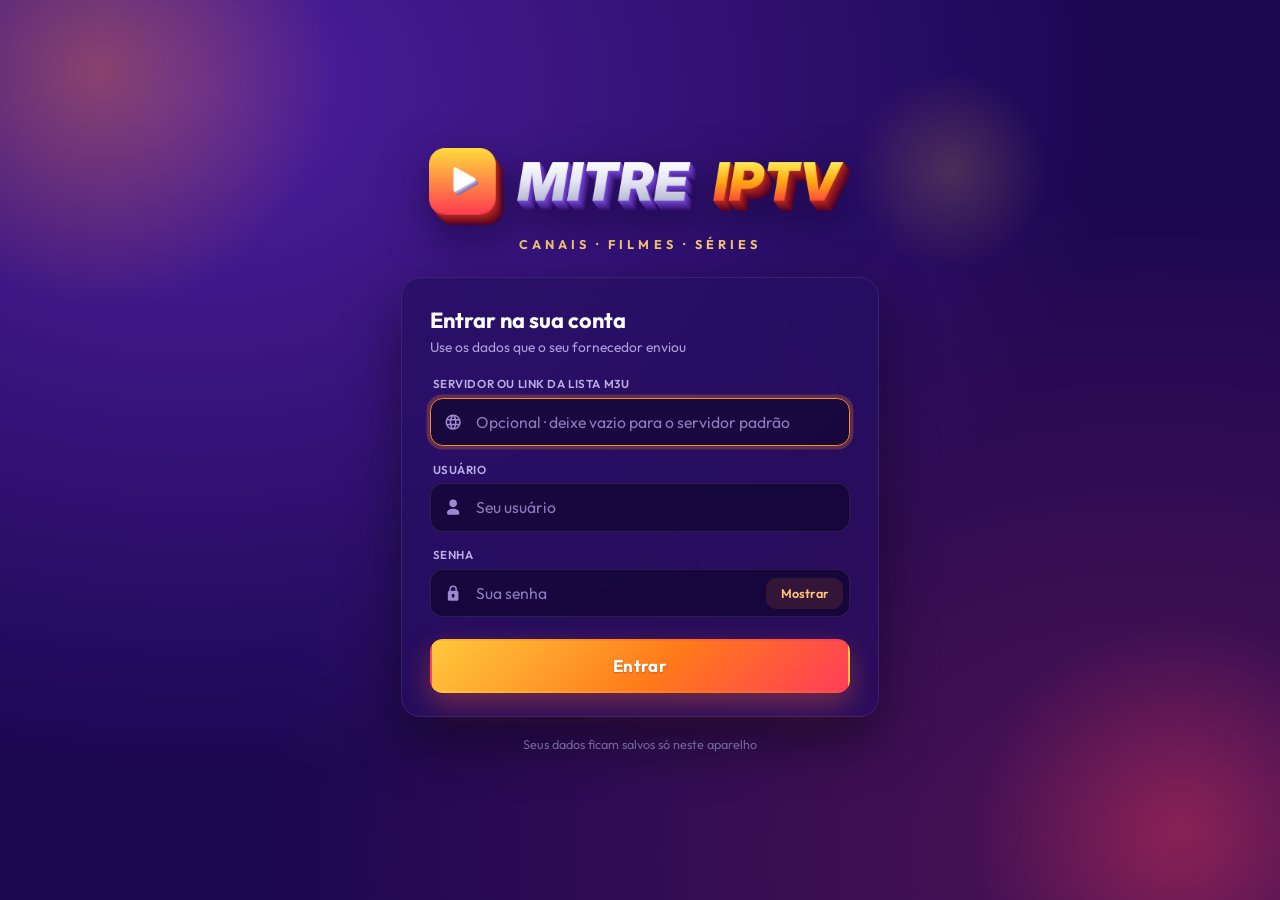
<file: src/index.html>
<!DOCTYPE html>
<html lang="pt-BR">
<head>
<meta charset="utf-8">
<meta name="viewport" content="width=device-width, initial-scale=1">
<title>Mitre IPTV</title>
<link rel="preconnect" href="https://fonts.gstatic.com" crossorigin>
<link rel="stylesheet" href="https://fonts.googleapis.com/css2?family=Outfit:wght@400;500;600;700;800&display=swap">
<link rel="stylesheet" href="style.css">
</head>
<body>

<div id="login" class="screen">
  <div class="glow g1"></div>
  <div class="glow g2"></div>
  <div class="glow g3"></div>
  <div class="box">
    <img class="brandimg" alt="Mitre IPTV" src="[data-uri]">
    <p class="tagline">Canais · Filmes · Séries</p>

    <div class="card-login">
      <h2>Entrar na sua conta</h2>
      <p class="hint">Use os dados que o seu fornecedor enviou</p>

      <label class="lbl" for="lServer">Servidor ou link da Lista M3U</label>
      <div class="field">
        <svg viewBox="0 0 24 24"><path d="M12 2a10 10 0 1 0 0 20 10 10 0 0 0 0-20zm6.9 6h-2.9a15.6 15.6 0 0 0-1.4-3.6A8 8 0 0 1 18.9 8zM12 4c.8 1.1 1.5 2.5 1.9 4h-3.8c.4-1.5 1.1-2.9 1.9-4zM4.3 14a8.2 8.2 0 0 1 0-4h3.4a16.5 16.5 0 0 0 0 4H4.3zm.8 2h2.9c.3 1.3.8 2.5 1.4 3.6A8 8 0 0 1 5.1 16zM8 8H5.1a8 8 0 0 1 4.3-3.6C8.8 5.5 8.3 6.7 8 8zm4 12c-.8-1.1-1.5-2.5-1.9-4h3.8c-.4 1.5-1.1 2.9-1.9 4zm2.3-6H9.7a14.7 14.7 0 0 1 0-4h4.6a14.7 14.7 0 0 1 0 4zm.3 5.6c.6-1.1 1.1-2.3 1.4-3.6h2.9a8 8 0 0 1-4.3 3.6zm1.7-5.6a16.5 16.5 0 0 0 0-4h3.4a8.2 8.2 0 0 1 0 4h-3.4z"/></svg>
        <input id="lServer" class="f" type="text" placeholder="Opcional · deixe vazio para o servidor padrão" autocomplete="off" autocapitalize="off" spellcheck="false">
      </div>

      <label class="lbl" for="lUser">Usuário</label>
      <div class="field">
        <svg viewBox="0 0 24 24"><path d="M12 12a5 5 0 1 0 0-10 5 5 0 0 0 0 10zm0 2c-4.4 0-8 2.2-8 5v1a2 2 0 0 0 2 2h12a2 2 0 0 0 2-2v-1c0-2.8-3.6-5-8-5z"/></svg>
        <input id="lUser" class="f" type="text" placeholder="Seu usuário" autocomplete="off" autocapitalize="off" spellcheck="false">
      </div>

      <label class="lbl" for="lPass">Senha</label>
      <div class="field">
        <svg viewBox="0 0 24 24"><path d="M17 9V7a5 5 0 0 0-10 0v2a2 2 0 0 0-2 2v9a2 2 0 0 0 2 2h10a2 2 0 0 0 2-2v-9a2 2 0 0 0-2-2zm-8-2a3 3 0 0 1 6 0v2H9V7zm4 9.7V18h-2v-1.3a2 2 0 1 1 2 0z"/></svg>
        <input id="lPass" class="f" type="password" placeholder="Sua senha" autocomplete="off">
        <div id="lEye" class="f eye">Mostrar</div>
      </div>

      <div id="lBtn" class="f btn">Entrar</div>
      <p id="lStatus" class="status"></p>
    </div>

    <p class="foot">Seus dados ficam salvos só neste aparelho</p>
  </div>
</div>

<div id="start" class="screen hidden">
  <div class="glow g1"></div>
  <div class="glow g2"></div>
  <img id="startLogo" class="startLogo" alt="Mitre IPTV">
  <p class="startQ">O que você quer assistir hoje?</p>
  <div class="bigs">
    <div class="f big k-live" data-go="live">
      <svg class="ic" viewBox="0 0 64 64"><rect x="6" y="14" width="52" height="34" rx="6" fill="none" stroke="#fff" stroke-width="5"/><path d="M22 6l10 8 10-8" fill="none" stroke="#fff" stroke-width="5" stroke-linecap="round" stroke-linejoin="round"/><path d="M20 56h24" stroke="#fff" stroke-width="5" stroke-linecap="round"/></svg>
      <div class="t">Canais</div><div class="s" id="cnt-live">Ao vivo</div>
    </div>
    <div class="f big k-movie" data-go="movie">
      <svg class="ic" viewBox="0 0 64 64"><rect x="8" y="22" width="48" height="34" rx="5" fill="none" stroke="#fff" stroke-width="5"/><path d="M8 22l44-12 3 10-44 12z" fill="none" stroke="#fff" stroke-width="5" stroke-linejoin="round"/><path d="M27 32v16l13-8z" fill="#fff"/></svg>
      <div class="t">Filmes</div><div class="s" id="cnt-movie">Lançamentos e clássicos</div>
    </div>
    <div class="f big k-series" data-go="series">
      <svg class="ic" viewBox="0 0 64 64"><rect x="14" y="8" width="42" height="30" rx="5" fill="none" stroke="#fff" stroke-width="5" opacity=".55"/><rect x="6" y="20" width="44" height="34" rx="5" fill="#2A1260" stroke="#fff" stroke-width="5"/><path d="M23 29v16l13-8z" fill="#fff"/></svg>
      <div class="t">Séries</div><div class="s" id="cnt-series">Temporadas completas</div>
    </div>
  </div>
  <div id="contBtn" class="f cont hidden">Continuar assistindo: <b id="contName"></b></div>
  <div class="startBar">
    <div id="startFav" class="f pill fav">&#9733; Favoritos</div>
    <div id="startClose" class="f pill">&#9211; Fechar app</div>
    <div id="logout" class="f pill out">Sair da conta</div>
  </div>
</div>

<div id="home" class="screen hidden">
  <div id="homeHdr">
    <div id="homeBack" class="f act">&#8592; Início</div>
    <div id="homeTitle"></div>
    <div id="closeApp" class="f act">&#9211; Fechar app</div>
  </div>
  <div id="homeBody">
  <div id="side">
    <div id="cats"></div>
  </div>
  <div id="main">
    <div id="listCol">
      <input id="search" class="f" type="text" placeholder="Buscar nesta categoria...">
      <div id="tools" class="hidden">
        <div id="btnScan" class="f tool">Testar canais</div>
        <div id="btnHidden" class="f tool ghost">Ocultos (0)</div>
        <span id="toolsInfo"></span>
      </div>
      <div id="grid"></div>
      <div id="msg"></div>
    </div>
    <div id="preview">
      <div id="pvScreen">
        <video id="pvVideo" playsinline></video>
        <div id="pvLogo"></div>
        <div id="pvLive">&#9679; AO VIVO</div>
        <div id="pvHint">OK para tela cheia</div>
      </div>
      <div id="pvInfo">
        <h2 id="pvName"></h2>
        <div id="pvNow"></div>
        <div id="pvBar"><i id="pvFill"></i></div>
        <div id="pvNext"></div>
      </div>
      <div id="pvKeys">
        <span><b>&#9650;&#9660;</b> escolher canal</span><span><b>OK</b> tela cheia</span><span><b>Segurar OK / Verde</b> favoritar</span><span><b>Vermelho</b> ocultar</span><span><b>Voltar</b> etapa anterior</span>
      </div>
    </div>
  </div>
</div>
</div>

<div id="series" class="screen hidden">
  <div id="sBack" class="f act back">&#8592; Voltar</div>
  <h1 id="sTitle"></h1>
  <div id="seasons"></div>
  <div id="eps"></div>
  <div id="sMsg" class="sub"></div>
</div>

<div id="player" class="screen hidden">
  <video id="video" autoplay></video>
  <div id="spinner" class="hidden"></div>
  <div id="touchBar" class="hidden"><span id="zapDown">▼ Canal</span><span id="zapUp">▲ Canal</span><span id="favBtn">★ Favorito</span><span id="hideBtn">Ocultar canal</span><span id="closeBtn">&#8592; Voltar</span></div>
  <div id="osd">
    <div id="osdTitle"></div>
    <div id="osdInfo"></div>
    <div id="osdHint"></div>
  </div>
</div>

<div id="scan" class="hidden">
  <div class="scanBox">
    <div id="scanTitle"></div>
    <div class="bar"><div id="scanFill"></div></div>
    <div id="scanName"></div>
    <div id="scanBad"></div>
    <div id="scanStop" class="f">Parar e ocultar os com erro</div>
  </div>
  <video id="probe" muted playsinline></video>
</div>

<div id="toast" class="hidden"></div>

<script src="app.js"></script>
</body>
</html>
</file>
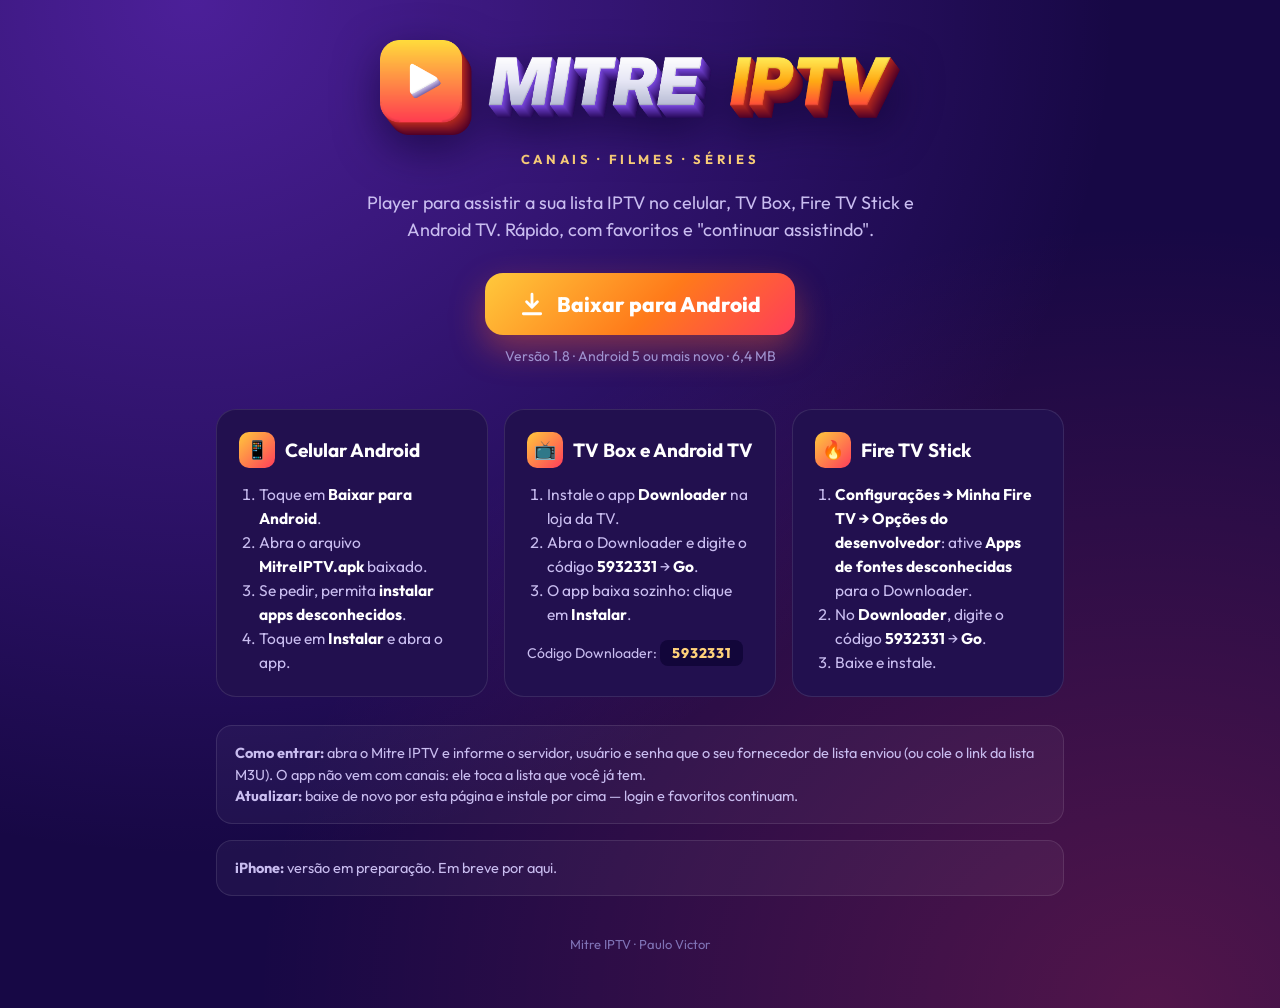
<file: web/index.html>
<!DOCTYPE html>
<html lang="pt-BR">
<head>
<meta charset="utf-8">
<meta name="viewport" content="width=device-width, initial-scale=1">
<title>Mitre IPTV · Baixar</title>
<meta name="description" content="Baixe o Mitre IPTV para celular Android, TV Box, Fire TV Stick e Android TV.">
<meta property="og:type" content="website">
<meta property="og:title" content="Mitre IPTV · Baixe grátis">
<meta property="og:description" content="Celular e tablet: toque no link. TV Box e Fire TV: app Downloader, código 5932331.">
<meta property="og:image" content="https://mitreimoveisvictor-pixel.github.io/mitreiptv/icone.png">
<meta property="og:image:width" content="512">
<meta property="og:image:height" content="512">
<meta property="og:url" content="https://mitreimoveisvictor-pixel.github.io/mitreiptv/">
<meta name="twitter:card" content="summary">
<link rel="icon" href="favicon.png">
<link rel="apple-touch-icon" href="apple-touch-icon.png">
<link rel="preconnect" href="https://fonts.gstatic.com" crossorigin>
<link href="https://fonts.googleapis.com/css2?family=Outfit:wght@400;600;700;800&display=swap" rel="stylesheet">
<style>
:root{--bg:#170845;--card:#22104F;--line:rgba(255,255,255,.1);--txt:#fff;--sub:#C9BDF0;--acc1:#FFC93C;--acc2:#FF7A1A;--acc3:#FF3D5A}
*{box-sizing:border-box;margin:0;padding:0}
body{font-family:Outfit,Arial,sans-serif;color:var(--txt);min-height:100vh;
 background:var(--bg) radial-gradient(ellipse at 15% 0%,rgba(140,60,255,.45),transparent 60%) no-repeat;
 background-image:radial-gradient(ellipse at 15% 0%,rgba(140,60,255,.45),rgba(140,60,255,0) 60%),radial-gradient(ellipse at 90% 100%,rgba(255,61,90,.25),rgba(255,61,90,0) 55%)}
.wrap{max-width:880px;margin:0 auto;padding:40px 16px 56px}
.hero{text-align:center}
.marca{width:min(520px,92%);filter:drop-shadow(0 14px 22px rgba(10,0,40,.55))}
.tag{margin-top:12px;color:#FFD27A;letter-spacing:.28em;text-transform:uppercase;font-weight:700;font-size:13px}
.lead{margin:22px auto 0;max-width:560px;color:var(--sub);font-size:18px;line-height:1.5}
.btn{display:inline-flex;align-items:center;gap:12px;margin-top:30px;padding:18px 34px;border-radius:18px;color:#fff;text-decoration:none;
 font-weight:800;font-size:21px;background:linear-gradient(135deg,var(--acc1),var(--acc2) 55%,var(--acc3));box-shadow:0 14px 34px rgba(255,100,40,.4)}
.btn:active{transform:scale(.98)}
.btn svg{width:26px;height:26px}
.meta{margin-top:12px;color:#9F92CF;font-size:14px}
.grid{display:grid;grid-template-columns:repeat(auto-fit,minmax(250px,1fr));gap:16px;margin-top:44px}
.card{background:var(--card);border:1px solid var(--line);border-radius:20px;padding:22px}
.card h3{font-size:19px;display:flex;align-items:center;gap:10px}
.card .ic{width:36px;height:36px;border-radius:10px;display:flex;align-items:center;justify-content:center;background:linear-gradient(135deg,var(--acc1),var(--acc3));font-size:18px}
.card ol{margin:14px 0 0 20px;color:var(--sub);line-height:1.55;font-size:15.5px}
.card b{color:#fff}
.code{display:inline-block;margin-top:4px;padding:4px 12px;border-radius:8px;background:#12063A;color:#FFD27A;font-weight:800;letter-spacing:.06em}
.note{margin-top:28px;background:rgba(255,255,255,.04);border:1px solid var(--line);border-radius:16px;padding:16px 18px;color:var(--sub);font-size:14.5px;line-height:1.5}
.ios{margin-top:16px}
footer{margin-top:40px;text-align:center;color:#7F72B5;font-size:13px}
</style>
</head>
<body>
<div class="wrap">
  <div class="hero">
    <img class="marca" src="marca.png" alt="Mitre IPTV">
    <div class="tag">Canais · Filmes · Séries</div>
    <p class="lead">Player para assistir a sua lista IPTV no celular, TV Box, Fire TV Stick e Android TV. Rápido, com favoritos e "continuar assistindo".</p>
    <a class="btn" href="https://github.com/mitreimoveisvictor-pixel/mitreiptv/releases/latest/download/MitreIPTV.apk">
      <svg viewBox="0 0 24 24" fill="none" stroke="#fff" stroke-width="2.6" stroke-linecap="round" stroke-linejoin="round"><path d="M12 3v12m0 0l-5-5m5 5l5-5M4 21h16"/></svg>
      Baixar para Android
    </a>
    <div class="meta">Versão 1.8 · Android 5 ou mais novo · 6,4 MB</div>
  </div>

  <div class="grid">
    <div class="card">
      <h3><span class="ic">📱</span>Celular Android</h3>
      <ol>
        <li>Toque em <b>Baixar para Android</b>.</li>
        <li>Abra o arquivo <b>MitreIPTV.apk</b> baixado.</li>
        <li>Se pedir, permita <b>instalar apps desconhecidos</b>.</li>
        <li>Toque em <b>Instalar</b> e abra o app.</li>
      </ol>
    </div>
    <div class="card">
      <h3><span class="ic">📺</span>TV Box e Android TV</h3>
      <ol>
        <li>Instale o app <b>Downloader</b> na loja da TV.</li>
        <li>Abra o Downloader e digite o código <b>5932331</b> → <b>Go</b>.</li>
        <li>O app baixa sozinho: clique em <b>Instalar</b>.</li>
      </ol>
      <div style="margin-top:10px;color:var(--sub);font-size:14px">Código Downloader: <span class="code" id="dcode">5932331</span></div>
    </div>
    <div class="card">
      <h3><span class="ic">🔥</span>Fire TV Stick</h3>
      <ol>
        <li><b>Configurações → Minha Fire TV → Opções do desenvolvedor</b>: ative <b>Apps de fontes desconhecidas</b> para o Downloader.</li>
        <li>No <b>Downloader</b>, digite o código <b>5932331</b> → <b>Go</b>.</li>
        <li>Baixe e instale.</li>
      </ol>
    </div>
  </div>

  <div class="note">
    <b>Como entrar:</b> abra o Mitre IPTV e informe o servidor, usuário e senha que o seu fornecedor de lista enviou (ou cole o link da lista M3U). O app não vem com canais: ele toca a lista que você já tem.<br>
    <b>Atualizar:</b> baixe de novo por esta página e instale por cima — login e favoritos continuam.
  </div>
  <div class="note ios">
    <b>iPhone:</b> versão em preparação. Em breve por aqui.
  </div>
  <footer>Mitre IPTV · Paulo Victor</footer>
</div>
</body>
</html>
</file>
<file: src/style.css>
* { box-sizing: border-box; margin: 0; padding: 0; }
html { font-size: 1.1vw; }
body {
  background: #170845; color: #fff;
  font-family: "Outfit", "LG Smart UI", "SamsungOne", Roboto, Arial, sans-serif;
  width: 100vw; height: 100vh; overflow: hidden;
}
.hidden { display: none !important; }
.screen { position: absolute; top: 0; left: 0; right: 0; bottom: 0; }

/* Destaque do item selecionado pelo controle */
.f { border: 0.15rem solid transparent; cursor: pointer; }
.f.focus { border-color: #fff !important; box-shadow: 0 0 0 0.2rem #FF7A1A; }

/* Login */
#login {
  display: flex; align-items: center; justify-content: center; overflow-x: hidden; overflow-y: auto;
  background-color: #14053F;
  background-image:
    radial-gradient(ellipse at 15% 10%, rgba(140,60,255,0.45), rgba(140,60,255,0) 60%),
    radial-gradient(ellipse at 90% 95%, rgba(255,61,90,0.22), rgba(255,61,90,0) 55%);
}
.glow { position: absolute; border-radius: 50%; pointer-events: none; }
.g1 { width: 34rem; height: 34rem; left: -10rem; top: -12rem;
  background: radial-gradient(circle, rgba(255,138,31,0.35), rgba(255,138,31,0) 70%);
  -webkit-animation: drift 14s ease-in-out infinite alternate; animation: drift 14s ease-in-out infinite alternate; }
.g2 { width: 30rem; height: 30rem; right: -8rem; bottom: -10rem;
  background: radial-gradient(circle, rgba(255,61,90,0.35), rgba(255,61,90,0) 70%);
  -webkit-animation: drift 18s ease-in-out infinite alternate-reverse; animation: drift 18s ease-in-out infinite alternate-reverse; }
.g3 { width: 14rem; height: 14rem; right: 18%; top: 8%;
  background: radial-gradient(circle, rgba(255,201,60,0.18), rgba(255,201,60,0) 70%); }
@-webkit-keyframes drift { to { -webkit-transform: translate(3rem, 2rem); } }
@keyframes drift { to { transform: translate(3rem, 2rem); } }
@media (prefers-reduced-motion: reduce) { .glow { -webkit-animation: none; animation: none; } }

.box { position: relative; width: 34rem; padding: 2rem 0; }
.brand { display: flex; align-items: center; justify-content: center; }
.logo {
  width: 4.2rem; height: 4.2rem; border-radius: 1.2rem; position: relative; margin-right: 1rem;
  background: #FF8A1F; background: linear-gradient(135deg, #FFC93C, #FF7A1A 55%, #FF3D5A);
  box-shadow: 0 0.8rem 2.4rem rgba(255,100,40,0.45);
}
.logo span {
  position: absolute; left: 1.65rem; top: 1.15rem;
  border-left: 1.4rem solid #fff; border-top: 0.95rem solid transparent; border-bottom: 0.95rem solid transparent;
}
.word { font-size: 2.7rem; font-weight: 800; letter-spacing: -0.02em; line-height: 1; }
.word b {
  font-weight: 800; margin-left: 0.4rem; color: #FFC27A;
  background: linear-gradient(90deg, #FFC93C, #FF3D5A); -webkit-background-clip: text; background-clip: text;
  -webkit-text-fill-color: transparent;
}
.tagline { text-align: center; color: #AE9FDB; font-size: 1.05rem; margin: 0.8rem 0 1.8rem; }

.card-login {
  text-align: left; padding: 2rem 2rem 1.6rem; border-radius: 1.4rem;
  background: rgba(38,14,96,0.72); border: 1px solid rgba(255,255,255,0.08);
  box-shadow: 0 1.6rem 4rem rgba(0,0,0,0.45);
  -webkit-backdrop-filter: blur(18px); backdrop-filter: blur(18px);
}
.card-login h2 { font-size: 1.55rem; font-weight: 700; }
.hint { color: #AE9FDB; font-size: 0.98rem; margin: 0.3rem 0 1.4rem; }
.lbl { display: block; font-size: 0.82rem; font-weight: 600; letter-spacing: 0.05em; text-transform: uppercase; color: #BBAEE6; margin: 0 0 0.45rem 0.2rem; }
.field { position: relative; margin-bottom: 1.1rem; }
.field svg { position: absolute; left: 1rem; top: 50%; width: 1.3rem; height: 1.3rem; margin-top: -0.65rem; fill: #9A8BD0; pointer-events: none; }
#login input.f {
  display: block; width: 100%; margin: 0; font-family: inherit; font-size: 1.12rem; color: #fff;
  padding: 0.95rem 1rem 0.95rem 3.2rem; border-radius: 0.9rem; outline: none;
  background: rgba(18,6,50,0.75); border: 0.12rem solid rgba(255,255,255,0.09);
  -webkit-transition: border-color 0.15s, box-shadow 0.15s; transition: border-color 0.15s, box-shadow 0.15s;
}
#login input.f::-webkit-input-placeholder { color: #8A7BC0; }
#login input.f.focus, #login input.f:focus { border-color: #FF8A1F !important; box-shadow: 0 0 0 0.25rem rgba(255,138,31,0.25); }
#login #lPass { padding-right: 6.5rem; }
.eye {
  position: absolute; right: 0.5rem; top: 50%; margin-top: -1.1rem; height: 2.2rem; line-height: 1.9rem;
  padding: 0 0.9rem; border-radius: 0.7rem; font-size: 0.9rem; font-weight: 600; color: #FFC27A;
  background: rgba(255,138,31,0.12);
}
.eye.focus { box-shadow: none; border-color: #FFC27A !important; }
#login .btn {
  margin-top: 1.5rem; text-align: center; padding: 1.05rem; border-radius: 0.9rem;
  font-size: 1.2rem; font-weight: 700; letter-spacing: 0.02em;
  background: #FF8A1F; background: linear-gradient(135deg, #FFC93C, #FF7A1A 55%, #FF3D5A);
  box-shadow: 0 0.8rem 2rem rgba(255,100,40,0.35);
  -webkit-transition: -webkit-transform 0.12s, box-shadow 0.12s; transition: transform 0.12s, box-shadow 0.12s;
}
#login .btn.focus { -webkit-transform: scale(1.02); transform: scale(1.02); box-shadow: 0 0 0 0.25rem rgba(255,255,255,0.9), 0 1rem 2.4rem rgba(255,100,40,0.5); }
.status { margin-top: 1rem; font-size: 0.98rem; text-align: center; border-radius: 0.7rem; }
.status:empty { display: none; }
.status.err { color: #FFA3A3; background: rgba(255,90,90,0.1); padding: 0.75rem 1rem; }
.status.busy { color: #FFC27A; }
.foot { text-align: center; color: #8A7BC0; font-size: 0.9rem; margin-top: 1.4rem; }

/* Campos e títulos de outras telas */
h1 { font-size: 2.2rem; margin-bottom: 0.4rem; }
.sub { color: #B7A9E0; margin-bottom: 1.5rem; font-size: 1.1rem; }
input.f {
  display: block; width: 100%; font-size: 1.2rem; padding: 1rem; margin-bottom: 0.8rem;
  background: #2A1260; color: #fff; border-color: #2A1260; border-radius: 0.6rem; outline: none; font-family: inherit;
}
input.f::-webkit-input-placeholder { color: #9384C9; }
.btn { background: #FF7A1A; padding: 1rem; border-radius: 0.6rem; font-weight: bold; font-size: 1.3rem; }

/* Tela principal */
#home { display: flex; }
#side { width: 22rem; padding: 1.2rem; display: flex; flex-direction: column; background: #12063A; }
.tabs { display: flex; flex-wrap: wrap; margin-bottom: 1rem; }
.tab {
  width: 48%; margin: 1%; padding: 0.7rem; text-align: center; border-radius: 2rem;
  background: #2A1260; font-weight: bold; font-size: 1.1rem;
}
.tab.sel { background: #FF7A1A; }
#cats { flex: 1; overflow-y: auto; }
.cat {
  padding: 0.7rem 1rem; border-radius: 0.5rem; margin-bottom: 0.3rem; color: #E2D8FF; font-size: 1.05rem;
  white-space: nowrap; overflow: hidden; text-overflow: ellipsis;
}
.cat.sel { background: #2A1260; color: #fff; font-weight: bold; border-left: 0.4rem solid #FF7A1A; }
#main { flex: 1; display: flex; flex-direction: column; padding: 1.2rem; position: relative; min-width: 0; }
#main input.f { margin: 0 0.5rem 0.6rem; width: auto; }
#grid { flex: 1; overflow-y: auto; display: flex; flex-wrap: wrap; align-content: flex-start; padding: 0.4rem; }
.card {
  width: 18.4%; margin: 0.8%; padding: 0.6rem; background: #2A1260; border-radius: 0.7rem;
  -webkit-transition: -webkit-transform 0.12s; transition: transform 0.12s;
}
.card.focus { -webkit-transform: scale(1.07); transform: scale(1.07); }
.card .img {
  height: 7rem; border-radius: 0.4rem; background-color: #1A0948;
  background-position: center; background-size: contain; background-repeat: no-repeat;
}
.card .name { font-size: 0.95rem; margin-top: 0.5rem; text-align: center; height: 2.4em; line-height: 1.2em; overflow: hidden; }
#msg { position: absolute; top: 45%; left: 0; right: 0; text-align: center; color: #B7A9E0; font-size: 1.3rem; }

/* Séries */
#series { padding: 2rem 3rem; display: flex; flex-direction: column; }
#seasons { display: flex; flex-wrap: wrap; margin: 1rem 0; }
.season { padding: 0.6rem 1.4rem; margin: 0.3rem; border-radius: 2rem; background: #2A1260; font-size: 1.1rem; }
.season.sel { background: #FF7A1A; font-weight: bold; }
#eps { flex: 1; overflow-y: auto; padding: 0.3rem; }
.ep { padding: 1rem 1.2rem; margin-bottom: 0.5rem; background: #2A1260; border-radius: 0.6rem; font-size: 1.15rem; }

/* Player */
#player { background: #000; }
#video { width: 100%; height: 100%; background: #000; }
#osd {
  position: absolute; left: 0; right: 0; bottom: 0; padding: 2rem 3rem 2.5rem;
  background: -webkit-linear-gradient(top, rgba(0,0,0,0), rgba(0,0,0,0.85));
  background: linear-gradient(to bottom, rgba(0,0,0,0), rgba(0,0,0,0.85));
  -webkit-transition: opacity 0.3s; transition: opacity 0.3s;
}
#osd.off { opacity: 0; }
#osdTitle { font-size: 2rem; font-weight: bold; }
#osdInfo { font-size: 1.3rem; color: #E2D8FF; margin-top: 0.4rem; }
#osdHint { font-size: 1rem; color: #B7A9E0; margin-top: 0.6rem; }
#spinner {
  position: absolute; left: 50%; top: 50%; width: 5rem; height: 5rem; margin: -2.5rem 0 0 -2.5rem;
  border: 0.5rem solid rgba(255,255,255,0.2); border-top-color: #FF7A1A; border-radius: 50%;
  -webkit-animation: spin 0.9s linear infinite; animation: spin 0.9s linear infinite;
}
@-webkit-keyframes spin { to { -webkit-transform: rotate(360deg); } }
@keyframes spin { to { transform: rotate(360deg); } }

#toast {
  position: absolute; left: 50%; bottom: 4rem; -webkit-transform: translateX(-50%); transform: translateX(-50%);
  background: #2A1260; border: 0.15rem solid #FF7A1A; padding: 1rem 2rem; border-radius: 0.8rem;
  font-size: 1.2rem; max-width: 70%; text-align: center; z-index: 10;
}

/* Botões de toque no player (celular) */
#touchBar { position: absolute; top: 1rem; right: 1rem; display: flex; z-index: 5; }
#touchBar span { background: rgba(42,18,96,0.85); padding: 0.8rem 1.2rem; border-radius: 2rem; margin-left: 0.6rem; font-weight: bold; cursor: pointer; }
#touchBar #zapUp, #touchBar #zapDown, #touchBar #hideBtn { display: none; }
#touchBar.live #zapUp, #touchBar.live #zapDown, #touchBar.live #hideBtn { display: inline-block; }
#touchBar #hideBtn { color: #FFB4B4; }

/* Celular / tela estreita */
@media (max-width: 900px) {
  html { font-size: 3.4vw; }
  .box { width: 100%; padding: 1.5rem 1.2rem; }
  .card-login { padding: 1.5rem 1.3rem 1.3rem; }
  .word { font-size: 2.3rem; }
  .logo { width: 3.6rem; height: 3.6rem; }
  .logo span { left: 1.4rem; top: 0.95rem; border-left-width: 1.2rem; border-top-width: 0.85rem; border-bottom-width: 0.85rem; }
  #home { flex-direction: column; }
  #side { width: auto; padding: 0.8rem 0.8rem 0.4rem; }
  .tabs { margin-bottom: 0.4rem; }
  .tab { width: 23%; padding: 0.6rem 0.2rem; font-size: 1rem; }
  #cats { flex: none; display: flex; overflow-x: auto; overflow-y: hidden; -webkit-overflow-scrolling: touch; }
  .cat { flex: none; margin: 0 0.4rem 0 0; padding: 0.5rem 1rem; border-radius: 2rem; background: #2A1260; }
  .cat.sel { border-left: 0; background: #FF7A1A; }
  #main { padding: 0.4rem 0.6rem; }
  #main input.f { margin: 0 0.3rem 0.4rem; padding: 0.7rem; font-size: 1.1rem; }
  .card { width: 31.3%; margin: 1%; padding: 0.4rem; }
  .card .img { height: 5.5rem; }
  .card .name { font-size: 0.9rem; }
  #series { padding: 1rem; }
  .f.focus { box-shadow: none; }
  #osd { padding: 1rem 1rem 4.5rem; }
  #osdTitle { font-size: 1.4rem; }
  #osdHint { display: none; }
  #touchBar { top: auto; bottom: 1rem; right: 0.6rem; left: 0.6rem; justify-content: flex-end; }
}

/* Ferramentas de canais */
#tools { display: flex; align-items: center; flex-wrap: wrap; margin: 0 0.5rem 0.4rem; }
.tool { padding: 0.6rem 1.2rem; border-radius: 2rem; margin-right: 0.6rem; font-weight: 700; font-size: 1rem;
  background: linear-gradient(135deg, #FFC93C, #FF7A1A 55%, #FF3D5A); }
.tool.ghost { background: #2A1260; color: #E2D8FF; }
#toolsInfo { color: #AE9FDB; font-size: 0.95rem; }

/* Tela de teste */
#scan { position: absolute; top: 0; left: 0; right: 0; bottom: 0; z-index: 20; display: flex; align-items: center; justify-content: center;
  background: rgba(16,5,45,0.92); }
.scanBox { width: 36rem; max-width: 90%; padding: 2rem; border-radius: 1.4rem; text-align: center;
  background: #200C52; border: 1px solid rgba(255,255,255,0.08); }
#scanTitle { font-size: 1.5rem; font-weight: 700; }
.bar { height: 0.6rem; border-radius: 1rem; background: #12063A; margin: 1.2rem 0; overflow: hidden; }
#scanFill { height: 100%; width: 0; background: linear-gradient(90deg, #FFC93C, #FF7A1A, #FF3D5A); -webkit-transition: width 0.3s; transition: width 0.3s; }
#scanName { color: #E2D8FF; font-size: 1.1rem; min-height: 1.4em; white-space: nowrap; overflow: hidden; text-overflow: ellipsis; }
#scanBad { color: #FFA3A3; margin: 0.5rem 0 1.4rem; }
#scanStop { display: inline-block; padding: 0.8rem 1.6rem; border-radius: 0.9rem; background: #2A1260; font-weight: 700; }
#probe { position: absolute; width: 2px; height: 2px; opacity: 0; pointer-events: none; left: 0; top: 0; }
@media (max-width: 900px) {
  .tool { padding: 0.5rem 0.9rem; font-size: 0.95rem; }
  #toolsInfo { width: 100%; margin-top: 0.4rem; }
}

/* Logo 3D */
.logo3d { width: 5.6rem; height: 5.6rem; margin-right: 0.9rem;
  -webkit-filter: drop-shadow(0 0.6rem 1.4rem rgba(255,100,40,0.45)); filter: drop-shadow(0 0.6rem 1.4rem rgba(255,100,40,0.45));
  -webkit-animation: float 5s ease-in-out infinite; animation: float 5s ease-in-out infinite; }
@-webkit-keyframes float { 50% { -webkit-transform: translateY(-0.35rem) rotate(-2deg); } }
@keyframes float { 50% { transform: translateY(-0.35rem) rotate(-2deg); } }
@media (prefers-reduced-motion: reduce) { .logo3d { -webkit-animation: none; animation: none; } }
@media (max-width: 900px) { .logo3d { width: 4.6rem; height: 4.6rem; } }

/* Tema Pop: fundo roxo em degradê */
body { background: #170845; }
#login { background-color: #1C0752 !important; }
.brandimg { display: block; width: 30rem; max-width: 92%; margin: 0 auto;
  -webkit-filter: drop-shadow(0 1rem 1.6rem rgba(10,0,40,0.55)); filter: drop-shadow(0 1rem 1.6rem rgba(10,0,40,0.55)); }
.tagline { letter-spacing: 0.32em; text-transform: uppercase; font-size: 0.9rem; font-weight: 700; color: #FFD27A; }
#login .btn, .tool, #scanFill { text-shadow: 0 1px 2px rgba(120,20,0,0.35); }
@media (max-width: 900px) { .brandimg { width: 100%; } }
.brandimg { -webkit-animation: float 6s ease-in-out infinite; animation: float 6s ease-in-out infinite; }
@media (prefers-reduced-motion: reduce) { .brandimg { -webkit-animation: none; animation: none; } }

/* Botões do player somem com as informações */
#touchBar { -webkit-transition: opacity 0.3s; transition: opacity 0.3s; }
#player.idle #touchBar { opacity: 0; pointer-events: none; }
#player.idle { cursor: none; }

/* Pôsteres de filmes e séries */
.card.poster .img { height: 15rem; background-size: cover; border-radius: 0.5rem; }
@media (max-width: 900px) {
  .card.poster .img { height: 10.5rem; }
  .f.focus:not(input) { border-color: transparent !important; }
}

/* Favoritos */
.card { position: relative; }
.card .star { position: absolute; top: 0.3rem; right: 0.4rem; font-size: 1.5rem; line-height: 1; color: #FFC93C;
  text-shadow: 0 0.1rem 0.4rem rgba(0,0,0,0.6); pointer-events: none; }
#touchBar #favBtn { display: none; color: #FFD27A; }
#touchBar.live #favBtn { display: inline-block; }
.cat:first-child { color: #FFD27A; }

/* ===== Layout 1.4: lista vertical de canais + prévia ===== */
.tab { width: 31.3%; margin: 1%; font-size: 1rem; padding: 0.65rem 0.2rem; }
.actions { display: flex; margin: 0 0 0.9rem; }
.act { flex: 1; text-align: center; padding: 0.6rem 0.4rem; margin: 0 1%; border-radius: 0.7rem; background: #22104F;
  color: #E2D8FF; font-weight: 700; font-size: 0.95rem; border: 0.12rem solid rgba(255,255,255,0.08); }
.act.out { flex: none; margin: 0.8rem 1% 0; color: #FFB4B4; background: transparent; }
.act.back { display: inline-block; flex: none; padding: 0.6rem 1.4rem; margin: 0 0 1rem; }
#main { flex-direction: row; }
#listCol { flex: 1; display: flex; flex-direction: column; min-width: 0; position: relative; }
#preview { display: none; }
#main.live #listCol { flex: none; width: 34rem; background: #1A0950; border-radius: 1rem; padding: 0.6rem 0.4rem 0; }
#main.live #preview { display: flex; flex-direction: column; flex: 1; min-width: 0; padding: 0 0.4rem 0 1.6rem; }
#main.live #grid { display: block; padding: 0.2rem 0.3rem; }

/* linha de canal */
.card.row { width: auto; margin: 0 0 0.4rem; padding: 0.55rem 0.8rem; display: flex; align-items: center; border-radius: 0.8rem;
  background: transparent; -webkit-transition: none; transition: none; }
.card.row.focus { -webkit-transform: none; transform: none; border-color: #FF8A1F !important; box-shadow: none;
  background: linear-gradient(90deg, rgba(255,122,26,0.28), rgba(255,61,90,0.06)); }
.card.row .num { width: 2.6rem; flex: none; color: #9A8BD0; font-weight: 700; font-size: 1rem; }
.card.row.focus .num { color: #FFC27A; }
.card.row .img { width: 3.4rem; height: 3.4rem; flex: none; border-radius: 0.6rem; margin-right: 0.9rem; background-color: #2A1260;
  background-size: 80%; }
.card.row .img.ini { display: flex; align-items: center; justify-content: center; font-weight: 800; font-size: 1.15rem; color: #fff; }
.card.row .txt { flex: 1; min-width: 0; }
.card.row .name { text-align: left; margin: 0; height: auto; font-size: 1.12rem; font-weight: 700; white-space: nowrap; overflow: hidden; text-overflow: ellipsis; }
.card.row .prog { color: #AE9FDB; font-size: 0.88rem; margin-top: 0.15rem; white-space: nowrap; overflow: hidden; text-overflow: ellipsis; }
.card.row .star { position: static; margin-left: 0.5rem; font-size: 1.3rem; }

/* prévia */
#pvScreen { position: relative; width: 100%; padding-top: 56.25%; border-radius: 1.1rem; overflow: hidden; background: #0B0322;
  box-shadow: 0 1.2rem 3rem rgba(0,0,0,0.5); }
#pvVideo { position: absolute; left: 0; top: 0; width: 100%; height: 100%; background: #000; opacity: 0; }
#pvScreen.on #pvVideo { opacity: 1; }
#pvLogo { position: absolute; left: 50%; top: 50%; width: 9rem; height: 9rem; margin: -4.5rem 0 0 -4.5rem; border-radius: 1.6rem;
  background-size: 80%; background-position: center; background-repeat: no-repeat; display: flex; align-items: center; justify-content: center;
  font-size: 3.2rem; font-weight: 800; }
#pvScreen.on #pvLogo { display: none; }
#pvScreen.loading #pvLogo { -webkit-animation: pulse 1.2s ease-in-out infinite; animation: pulse 1.2s ease-in-out infinite; }
@-webkit-keyframes pulse { 50% { opacity: 0.45; } }
@keyframes pulse { 50% { opacity: 0.45; } }
#pvLive { position: absolute; top: 1rem; left: 1rem; background: #E53935; padding: 0.3rem 0.7rem; border-radius: 0.4rem; font-weight: 800; font-size: 0.85rem; display: none; }
#pvScreen.on #pvLive { display: block; }
#pvHint { position: absolute; left: 0; right: 0; bottom: 0; padding: 1rem 1.2rem; font-size: 0.95rem; color: #ddd;
  background: linear-gradient(rgba(0,0,0,0), rgba(0,0,0,0.75)); display: none; }
#pvScreen.on #pvHint { display: block; }
#pvInfo { margin-top: 1.3rem; }
#pvName { font-size: 2rem; font-weight: 800; white-space: nowrap; overflow: hidden; text-overflow: ellipsis; }
#pvNow { margin-top: 0.5rem; font-size: 1.15rem; color: #FFD27A; }
#pvBar { height: 0.4rem; border-radius: 1rem; background: #2A1260; margin-top: 0.8rem; width: 70%; overflow: hidden; }
#pvFill { display: block; height: 100%; width: 0; background: linear-gradient(90deg, #FFC93C, #FF7A1A, #FF3D5A); }
#pvNext { margin-top: 0.5rem; font-size: 1rem; color: #AE9FDB; }
#pvKeys { margin-top: auto; padding: 1rem 0 0.4rem; }
#pvKeys span { display: inline-block; background: #22104F; padding: 0.45rem 0.8rem; border-radius: 0.6rem; font-size: 0.85rem; color: #E2D8FF; margin: 0 0.4rem 0.4rem 0; }
#pvKeys b { color: #FFC27A; }
#preview.empty #pvScreen, #preview.empty #pvInfo { visibility: hidden; }

/* celular */
@media (max-width: 900px) {
  .tab { width: 31.3%; }
  .actions { margin: 0 0 0.4rem; }
  .act { font-size: 0.9rem; padding: 0.5rem 0.2rem; }
  #side .act.out { -webkit-align-self: flex-end; align-self: flex-end; margin: 0.3rem 0 0; padding: 0.2rem 0.6rem; font-size: 0.85rem; }
  #main { flex-direction: column; }
  #main.live #listCol { width: auto; flex: 1; background: transparent; padding: 0; min-height: 0; }
  #main.live #preview { -webkit-box-ordinal-group: 0; order: -1; flex: none; padding: 0 0.3rem 0.5rem; }
  #pvInfo, #pvKeys { display: none; }
  #pvScreen { padding-top: 50%; border-radius: 0.9rem; }
  #pvLogo { width: 5rem; height: 5rem; margin: -2.5rem 0 0 -2.5rem; font-size: 1.8rem; }
  .card.row { padding: 0.45rem 0.5rem; }
  .card.row .img { width: 3rem; height: 3rem; }
}

/* ===== 1.5: tela inicial + seções separadas ===== */
#start { display: flex; flex-direction: column; align-items: center; overflow: hidden;
  background-color: #1C0752;
  background-image: radial-gradient(ellipse at 15% 10%, rgba(140,60,255,0.45), rgba(140,60,255,0) 60%),
    radial-gradient(ellipse at 90% 95%, rgba(255,61,90,0.22), rgba(255,61,90,0) 55%); }
#start.hidden { display: none !important; }
.startLogo { width: 30rem; max-width: 80%; margin-top: 3.2rem; position: relative;
  -webkit-filter: drop-shadow(0 1rem 1.6rem rgba(10,0,40,0.55)); filter: drop-shadow(0 1rem 1.6rem rgba(10,0,40,0.55)); }
.startQ { margin-top: 0.8rem; font-size: 1.35rem; color: #D9CCFF; position: relative; }
.bigs { display: flex; margin-top: 3rem; position: relative; }
.big { width: 21rem; height: 15.5rem; margin: 0 1.1rem; border-radius: 1.4rem; padding: 1.6rem; position: relative;
  display: flex; flex-direction: column; justify-content: flex-end; border: 0.22rem solid transparent;
  box-shadow: 0 0.9rem 2rem rgba(0,0,0,0.45); -webkit-transition: -webkit-transform 0.15s; transition: transform 0.15s; }
.big.focus { border-color: #fff !important; -webkit-transform: scale(1.05); transform: scale(1.05);
  box-shadow: 0 0 0 0.35rem rgba(255,138,31,0.55), 0 1.2rem 2.4rem rgba(0,0,0,0.5); }
.k-live { background: #FF7A1A; background: linear-gradient(135deg, #FFC93C, #FF7A1A 55%, #FF3D5A); }
.k-movie { background: #6A35F0; background: linear-gradient(135deg, #8C5BFF, #5B2BE0 60%, #3A16A8); }
.k-series { background: #1B8FD8; background: linear-gradient(135deg, #25D0C0, #1B8FD8 60%, #2A4BC9); }
.big .ic { position: absolute; top: 1.6rem; left: 1.6rem; width: 4.4rem; height: 4.4rem; }
.big .t { font-size: 2.5rem; font-weight: 800; line-height: 1.1; }
.big .s { font-size: 1.1rem; font-weight: 600; opacity: 0.92; margin-top: 0.3rem; }
.cont { margin-top: 2.4rem; font-size: 1.15rem; color: #D9CCFF; padding: 0.6rem 1.2rem; border-radius: 0.8rem; position: relative; }
.cont b { color: #FFD27A; }
.cont.focus { background: rgba(42,18,96,0.8); }
.startBar { margin-top: auto; margin-bottom: 2.4rem; display: flex; position: relative; }
.pill { margin: 0 0.6rem; padding: 0.8rem 1.6rem; border-radius: 0.9rem; font-weight: 700; font-size: 1.05rem;
  background: rgba(42,18,96,0.85); border: 0.12rem solid rgba(255,255,255,0.1); }
.pill.fav { color: #FFD27A; } .pill.out { color: #FFB4B4; }

#home { flex-direction: column; }
#homeHdr { display: flex; align-items: center; padding: 0.9rem 1.2rem 0.6rem; background: #12063A; }
#homeHdr .act { flex: none; padding: 0.6rem 1.3rem; margin: 0; }
#homeTitle { flex: 1; text-align: center; font-size: 1.6rem; font-weight: 800; }
#homeBody { flex: 1; display: flex; min-height: 0; }
#side { padding-top: 0.6rem; }
#cats { flex: 1; overflow-y: auto; }

@media (max-width: 900px) {
  .startLogo { width: 82%; margin-top: 2.4rem; }
  .startQ { font-size: 1.05rem; }
  .bigs { flex-direction: column; width: 100%; padding: 0 1.2rem; margin-top: 1.6rem; }
  .big { width: auto; height: 8.4rem; margin: 0 0 0.9rem; padding: 1.2rem 1.4rem; }
  .big.focus { -webkit-transform: none; transform: none; }
  .big .ic { top: 50%; left: auto; right: 1.4rem; width: 3.6rem; height: 3.6rem; margin-top: -1.8rem; }
  .big .t { font-size: 2rem; }
  .big .s { font-size: 0.95rem; }
  .cont { margin-top: 0.6rem; font-size: 0.95rem; text-align: center; }
  .startBar { width: 100%; padding: 0 1rem; margin-bottom: 1.4rem; }
  .pill { flex: 1; margin: 0 0.3rem; padding: 0.8rem 0.2rem; text-align: center; font-size: 0.9rem; }
  #homeHdr { padding: 0.7rem 0.6rem; }
  #homeHdr .act { padding: 0.5rem 0.8rem; font-size: 0.9rem; }
  #homeTitle { font-size: 1.3rem; }
  #homeBody { flex-direction: row; }
  #side { width: 8.6rem; padding: 0.5rem 0.35rem; display: flex; flex-direction: column; }
  #cats { display: block; flex: 1; overflow-x: hidden; overflow-y: auto; }
  .cat { white-space: normal; margin: 0 0 0.25rem; padding: 0.65rem 0.55rem; border-radius: 0.55rem; background: transparent;
    font-size: 0.8rem; font-weight: 600; line-height: 1.15; }
  .cat.sel { background: #2A1260; border-left: 0.25rem solid #FF7A1A; }
  #main { padding: 0.4rem 0.4rem 0; }
  #main.live #preview { padding: 0 0 0.4rem; }
  #main.live #listCol { padding: 0; }
  .card { width: 47%; margin: 1.5%; }
  .card.row { width: auto; margin: 0 0 0.3rem; }
  .card.row .num { width: 1.6rem; font-size: 0.8rem; }
  .card.row .img { width: 2.6rem; height: 2.6rem; margin-right: 0.55rem; }
  .card.row .name { font-size: 0.95rem; }
  .card.row .prog { font-size: 0.75rem; }
  #tools .tool { padding: 0.4rem 0.7rem; font-size: 0.8rem; }
  #toolsInfo { font-size: 0.8rem; }
}
#start:not(.hidden) ~ #toast { bottom: 9rem; }
/* resposta imediata ao toque (sem atraso de 300 ms) */
html, body { touch-action: manipulation; -ms-touch-action: manipulation; }
.f { -webkit-tap-highlight-color: transparent; }
/* Continuar assistindo */
.cwbar { height: 0.35rem; border-radius: 1rem; background: rgba(255,255,255,0.15); margin-top: 0.4rem; overflow: hidden; }
.cwbar i { display: block; height: 100%; background: linear-gradient(90deg, #FFC93C, #FF7A1A, #FF3D5A); }
.cat.cw { color: #FFD27A; }

/* ---------- 1.7: teclado na tela (controle remoto) ---------- */
#osk { display: none; position: fixed; left: 0; right: 0; bottom: 0; z-index: 9999; padding: 18px 3% 16px;
  background: #170845; background: linear-gradient(180deg, rgba(23,8,69,.97), #12063a); border-top: 2px solid #FF7A1A;
  box-shadow: 0 -18px 40px rgba(0,0,0,.55); text-align: center; font-family: Outfit, Arial, sans-serif; }
#osk.show { display: block; }
#osk .osk-top { max-width: 1100px; margin: 0 auto 12px; text-align: left; }
#osk #oskLbl { display: block; color: #FFD27A; font-size: 15px; font-weight: 700; letter-spacing: .12em; text-transform: uppercase; margin-bottom: 6px; }
#osk #oskVal { background: #0c0430; border: 2px solid #FF7A1A; border-radius: 12px; padding: 12px 16px; color: #fff;
  font-size: 26px; min-height: 34px; word-break: break-all; white-space: pre-wrap; }
#osk .osk-row { margin: 0 auto 8px; max-width: 1100px; white-space: nowrap; }
#osk .osk-k { display: inline-block; vertical-align: middle; min-width: 7.6%; margin: 0 .35%; padding: 12px 0; border-radius: 10px;
  background: #2a1563; color: #fff; font-size: 24px; font-weight: 600; border: 2px solid transparent; cursor: pointer;
  -webkit-user-select: none; user-select: none; box-sizing: border-box; }
#osk .osk-k.wide { min-width: 13%; padding-left: 10px; padding-right: 10px; font-size: 20px; }
#osk .osk-k.ok { background: linear-gradient(135deg, #FFC93C, #FF7A1A 55%, #FF3D5A); }
#osk .osk-k.on { background: #6b3bd6; }
#osk .osk-k.sel { background: #fff; color: #170845; border-color: #FFC93C; transform: scale(1.08); box-shadow: 0 0 18px rgba(255,201,60,.7); }
#osk .osk-tip { color: #9F92CF; font-size: 14px; margin-top: 4px; }
@media (max-width: 700px) {
  #osk .osk-k { font-size: 17px; padding: 10px 0; }
  #osk .osk-k.wide { font-size: 14px; }
  #osk #oskVal { font-size: 18px; }
}
</file>
